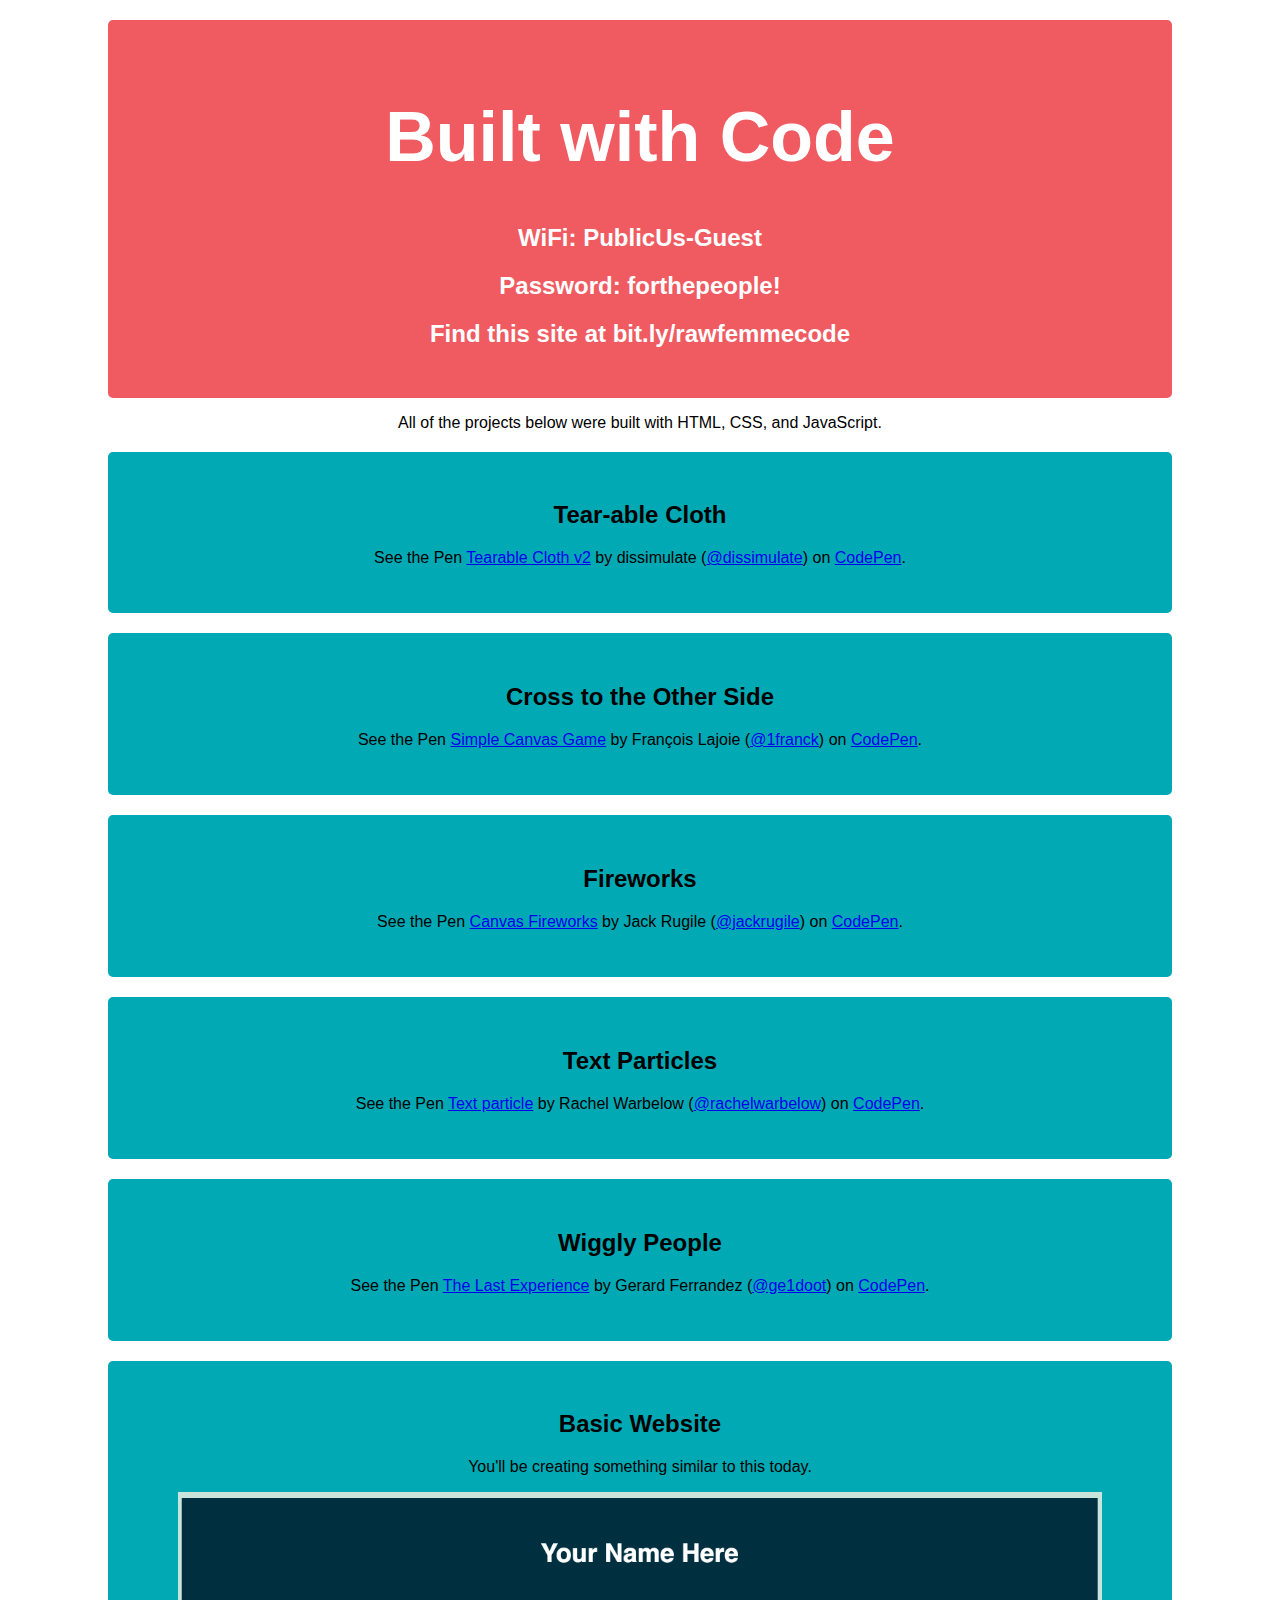
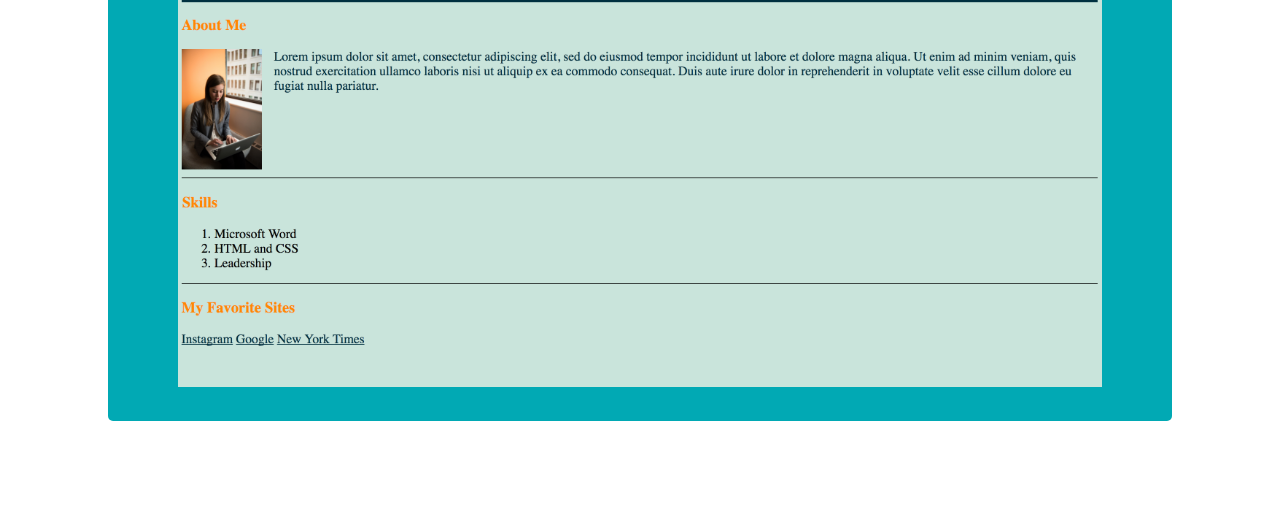
<file: index.html>
<!DOCTYPE html>
<html>
<head>
  <title></title>
  <link rel="stylesheet" type="text/css" href="style.css">
</head>
<body>
  <div class="container">

    <div class="banner">
      <h1>Built with Code</h1>
      <h2>WiFi: PublicUs-Guest</h2> 
      <h2>Password: forthepeople!</h2>
      <h2>Find this site at bit.ly/rawfemmecode</h2>
  </div>
      <p>All of the projects below were built with HTML, CSS, and JavaScript. </p>

  <div class="midcontainer">


    <h2>Tear-able Cloth</h2>

    <p data-height="360" data-theme-id="0" data-slug-hash="eZxEBO" data-default-tab="result" data-user="dissimulate" data-embed-version="2" data-pen-title="Tearable Cloth v2" class="codepen">See the Pen <a href="https://codepen.io/dissimulate/pen/eZxEBO/">Tearable Cloth v2</a> by dissimulate (<a href="https://codepen.io/dissimulate">@dissimulate</a>) on <a href="https://codepen.io">CodePen</a>.</p>
    <script async src="https://production-assets.codepen.io/assets/embed/ei.js"></script>
</div>

<div class="midcontainer">

    <h2>Cross to the Other Side</h2>

    <p data-height="459" data-theme-id="0" data-slug-hash="vLruJ" data-default-tab="result" data-user="1franck" data-embed-version="2" data-pen-title="Simple Canvas Game" class="codepen">See the Pen <a href="https://codepen.io/1franck/pen/vLruJ/">Simple Canvas Game</a> by François Lajoie (<a href="https://codepen.io/1franck">@1franck</a>) on <a href="https://codepen.io">CodePen</a>.</p>
    <script async src="https://production-assets.codepen.io/assets/embed/ei.js"></script>
</div>
<div class="midcontainer">
    <h2>Fireworks</h2>

    <p data-height="418" data-theme-id="0" data-slug-hash="acAgx" data-default-tab="result" data-user="jackrugile" data-embed-version="2" data-pen-title="Canvas Fireworks" class="codepen">See the Pen <a href="https://codepen.io/jackrugile/pen/acAgx/">Canvas Fireworks</a> by Jack Rugile (<a href="https://codepen.io/jackrugile">@jackrugile</a>) on <a href="https://codepen.io">CodePen</a>.</p>
    <script async src="https://production-assets.codepen.io/assets/embed/ei.js"></script>
</div>
<div class="midcontainer">
    <h2>Text Particles</h2>

    <p data-height="418" data-theme-id="0" data-slug-hash="yXZqMe" data-default-tab="result" data-user="rachelwarbelow" data-embed-version="2" data-pen-title="Text particle" class="codepen">See the Pen <a href="https://codepen.io/rachelwarbelow/pen/yXZqMe/">Text particle</a> by Rachel Warbelow (<a href="https://codepen.io/rachelwarbelow">@rachelwarbelow</a>) on <a href="https://codepen.io">CodePen</a>.</p>
    <script async src="https://production-assets.codepen.io/assets/embed/ei.js"></script>
</div>
<div class="midcontainer">
    <h2>Wiggly People</h2>

    <p data-height="449" data-theme-id="0" data-slug-hash="LkdOwj" data-default-tab="result" data-user="ge1doot" data-embed-version="2" data-pen-title="The Last Experience" class="codepen">See the Pen <a href="https://codepen.io/ge1doot/pen/LkdOwj/">The Last Experience</a> by Gerard Ferrandez (<a href="https://codepen.io/ge1doot">@ge1doot</a>) on <a href="https://codepen.io">CodePen</a>.</p>
    <script async src="https://production-assets.codepen.io/assets/embed/ei.js"></script>
</div>

<div class="midcontainer">
    <h2>Basic Website</h2>

    <p>You'll be creating something similar to this today.</p>

    <img src="personal_website.png" alt="" width="100%">
</div>
</div>
</body>
</html>
</file>
<file: style.css>
body {
  font-family: helvetica;
}

.container {
  margin: 20px 100px 100px 100px;
}

.banner {
  background-color: #f05b62;
  text-align: center;
  padding: 30px;
  border-radius: 5px;
}

.banner h1 {
  font-size: 70px;
  color: white;
}

.banner h2 {
  color: white;
}

p {
  text-align: center;
}

.midcontainer {
  border-radius: 5px;
  margin-top: 20px;
  text-align: center;
  background-color: #01a9b4;
  padding-top: 30px;
  padding-left: 70px;
  padding-right: 70px;
  padding-bottom: 30px;
}
</file>
